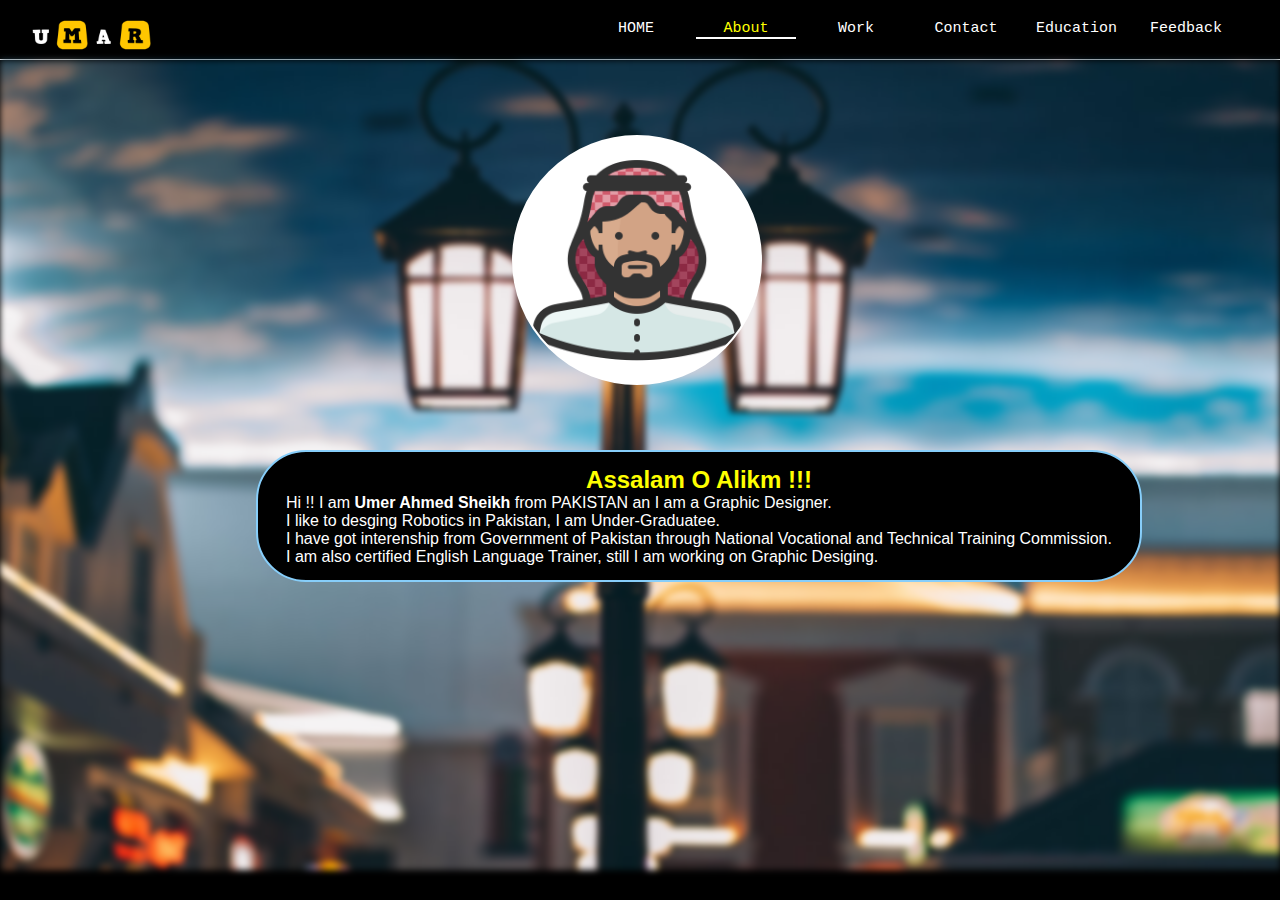
<file: About.html>
<!DOCTYPE html>
<html lang="en">

    <head>
        <meta charset="UTF-8">
		<meta name="viewport" content="width=device-width, initial-scale=1">

            <title>About_OmarSheikh</title>
            <link rel='shortcut icon' href='http://icons.iconarchive.com/icons/oxygen-icons.org/oxygen/256/Actions-help-about-icon.png' type='image/x-icon'>
           
			<link rel="stylesheet" href="About.css">

    </head>

    <body style="background-color: black;">
        <!-- navbar start -->
        <nav>
            <div class="logo">
                <img src="Log.png" width="auto" height="70px">
            </div>
                <ul>
                    <a href="index.html">HOME</a>
                    <a href="About.html" style="color: yellow; border-bottom: white solid 2px;">About</a>
                    <a href="Work.html">Work</a>
                    <a href="Contact.html">Contact</a>
                    <a href="Education.html">Education</a>
                    <a href="Feedback.html">Feedback</a>
                </ul>
        </nav>
        <div class="img">
            <img src="Ligts.jpeg" width="100%" height="100%">
        </div>
        <!-- navbar end-->



        <!--header start-->
        
        <div class="DP">
            <img src="Haircut.png" height="100%" width="100%" style="border-radius: 50%; border: white solid 2px; background-color: white;">
        </div>
        <div class="about">
            <h2 style="text-align: center; color: yellow;">Assalam O Alikm !!!</h2>
            <p>Hi !! I am <b>Umer Ahmed Sheikh</b> from PAKISTAN an I am a Graphic Designer.<br> I like to desging Robotics in Pakistan, I am Under-Graduatee. <br> I have got interenship from Government of Pakistan through National Vocational and Technical Training Commission. <br> I am also certified English Language Trainer, still I am working on Graphic Desiging.</p>
        </div>

        <!--header end-->

    </body>


</html>
</file>
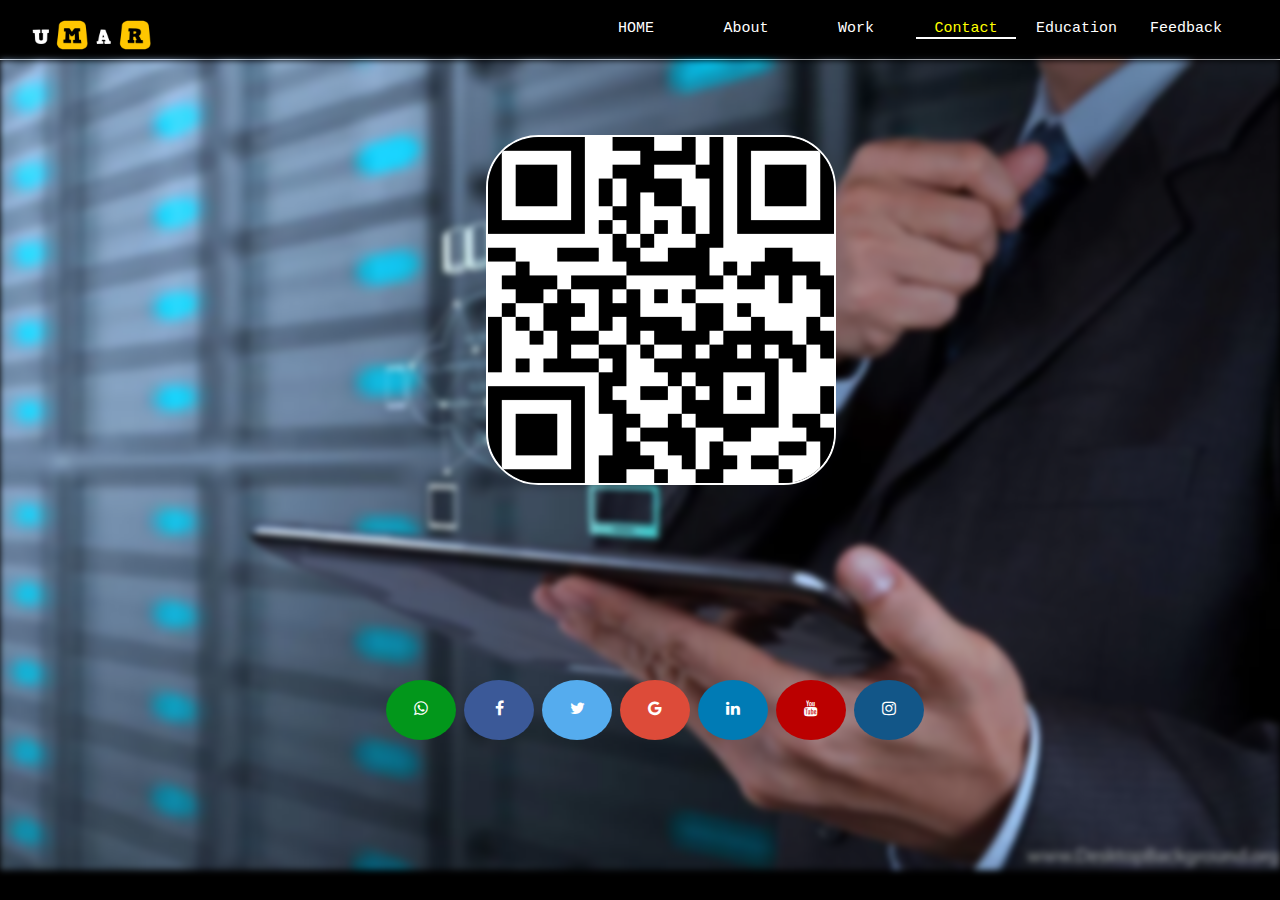
<file: Contact.html>
<!DOCTYPE html>
<html lang="en">
<head>
    <meta charset="UTF-8">
    <meta name="viewport" content="width=device-width, initial-scale=1">

            <title>Contact_OmarSheikh</title>
            <link rel='shortcut icon' href='http://icons.iconarchive.com/icons/dtafalonso/android-lollipop/512/Phone-icon.png' type='image/x-icon'>
            <link rel="stylesheet" href="Contact.css">
            <link rel="stylesheet" href="https://cdnjs.cloudflare.com/ajax/libs/font-awesome/4.7.0/css/font-awesome.min.css">
</head>
<body style="background-color: black;">
    <nav>
        <div class="logo">
            <img src="Log.png" height="70px" width="auto">
        </div>
        <ul>
            <a href="file:///C:/Users/Administrator/Desktop/Website/Profile/index.html" >HOME</a>
            <a href="file:///C:/Users/Administrator/Desktop/Website/Profile/About.html">About</a>
            <a href="file:///C:/Users/Administrator/Desktop/Website/Profile/Work.html">Work</a>
            <a href="file:///C:/Users/Administrator/Desktop/Website/Profile/Contact.html" style="color: yellow; border-bottom: white solid 2px;">Contact</a>
            <a href="file:///C:/Users/Administrator/Desktop/Website/Profile/Education.html">Education</a>
            <a href="file:///C:/Users/Administrator/Desktop/Website/Profile/Feedback.html">Feedback</a>
        </ul>
    </nav>
    <div class="img">
        <img src="contact.webp" height="100%" width="100%">
    </div>

        
    <div class="slinks">
        <a href="https://wa.me/+923118300169" class="fa fa-whatsapp"></a>
        <a href="https://www.facebook.com/omar.sheikh.509994" class="fa fa-facebook"></a>
        <a href="https://twitter.com/omarsheikh3000" class="fa fa-twitter"></a>
        <a href="https://myaccount.google.com/?utm_source=OGB&tab=kk&utm_medium=act" class="fa fa-google"></a>
        <a href="https://www.linkedin.com/in/umer-ahmed-sheikh-391b8018a" class="fa fa-linkedin"></a>
        <a href="https://www.youtube.com/channel/UCY6bWXeHS7tySgHVNA2PERg?view_as=subscriber" class="fa fa-youtube"></a>
        <a href="https://www.instagram.com/omarsheikh300/" class="fa fa-instagram"></a>
    </div>

    <div class="QR">
        <img src="Scaner.png" height="100%" width="100%" style="border-radius: 15%; border: white solid 2px;" >
    </div>




</body>


</html>
</file>
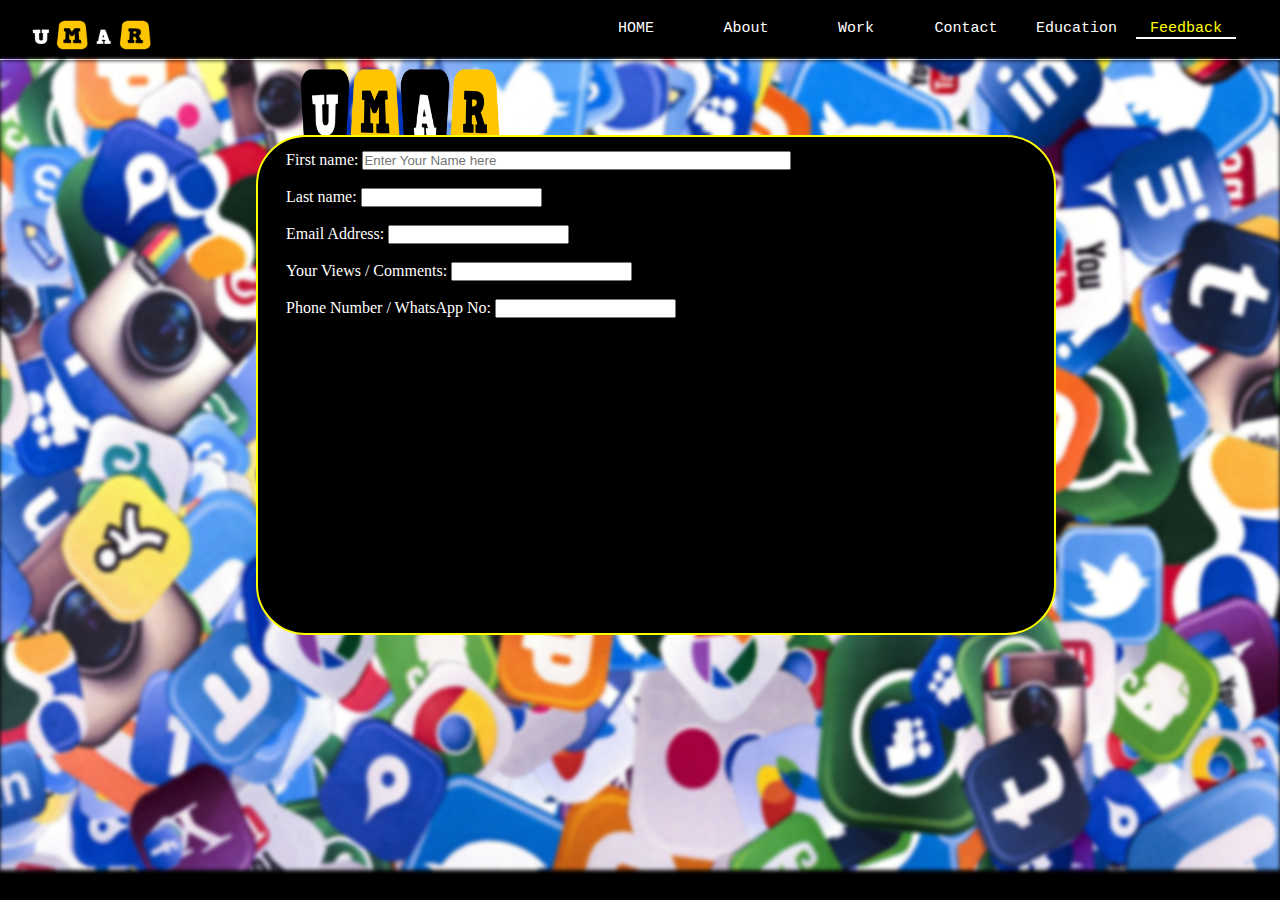
<file: Feedback.html>
<!DOCTYPE html>
<html>
    <head>
        <title>Feedback_OmarSheikh</title>
        <link rel="stylesheet" href="Feedback.css">
        <link rel="shortcut icon" href="http://icons.iconarchive.com/icons/paomedia/small-n-flat/1024/bubble-icon.png">
    </head>
    <body style="background-color: black;">
        <nav>
            <div class="logo">
                <img src="Log.png" height="70px" width="auto">
            </div>
            <ul>
                <a href="file:///C:/Users/Administrator/Desktop/Website/Profile/index.html" >HOME</a>
                <a href="file:///C:/Users/Administrator/Desktop/Website/Profile/About.html">About</a>
                <a href="file:///C:/Users/Administrator/Desktop/Website/Profile/Work.html">Work</a>
                <a href="file:///C:/Users/Administrator/Desktop/Website/Profile/Contact.html">Contact</a>
                <a href="file:///C:/Users/Administrator/Desktop/Website/Profile/Education.html">Education</a>
                <a href="file:///C:/Users/Administrator/Desktop/Website/Profile/Feedback.html" style="color: yellow; border-bottom: white solid 2px;">Feedback</a>
            </ul>
        </nav>
        <div class="img">
            <img src="Comments.jpg" height="100%" width="100%">
        </div>

        
        <img src="Log.png" height="200px" width="200px" style="position: absolute; top: 10px; left: 300px;">
        
        <div class="view">
            <form action="">        
            <div style="text-align: left;">
                <p><label>First name:</label>
                <input type="text" placeholder="Enter Your Name here" size="51px" maxlength="30"><br><br></p>
                <p><label>Last name:</label>
                <input type="text" name="lname"><br><br></p>
                <label>Email Address:</label>
                <input type="text" name="fname"><br><br>
                <label>Your Views / Comments:</label>
                <input type="text" name="fname"><br><br>
                <label>Phone Number / WhatsApp No:</label>
                <input type="text" name="fname"><br><br>
            </div>
              </form>
        </div>

    </body>
</html>
</file>
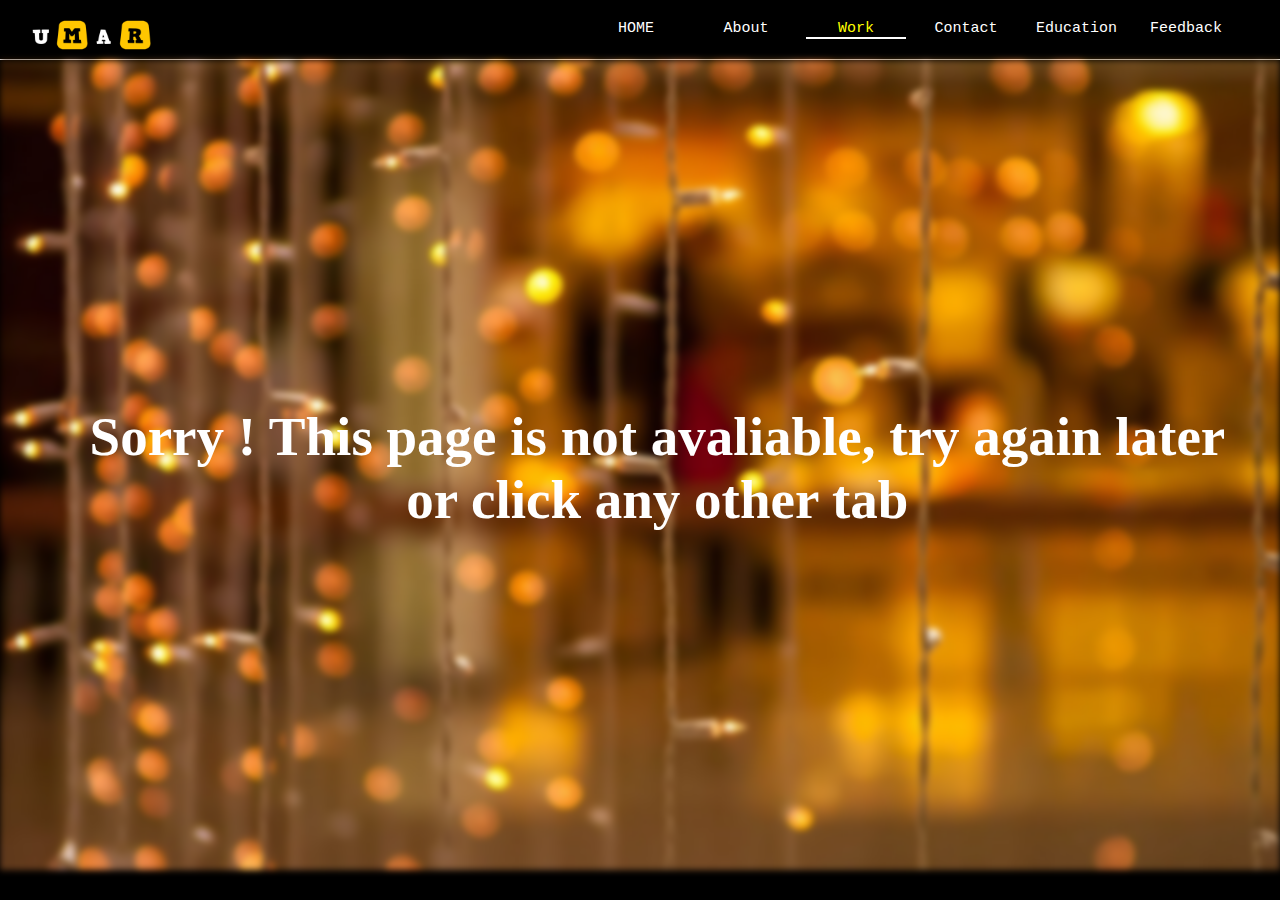
<file: Work.html>
<!DOCTYPE html>
<html lang="en">
    <head>
        <meta charset="UTF-8">
		<meta name="viewport" content="width=device-width, initial-scale=1">

                <title>Work_OmarSheikh</title>
                <link rel='shortcut icon' href='http://icons.iconarchive.com/icons/treetog/junior/256/folder-documents-icon.png' type='image/x-icon'>
				<link rel="stylesheet" href="Work.css">
    </head>
    <body style="background-color: black;">
        <!--navbar start-->
        <nav>
            <div class="logo">
                <img src="Log.png" height="70px" width="auto">
            </div>
            <ul>
                <a href="file:///C:/Users/Administrator/Desktop/Website/Profile/index.html" >HOME</a>
				<a href="file:///C:/Users/Administrator/Desktop/Website/Profile/About.html">About</a>
				<a href="file:///C:/Users/Administrator/Desktop/Website/Profile/Work.html" style="color: yellow; border-bottom: white solid 2px;">Work</a>
                <a href="file:///C:/Users/Administrator/Desktop/Website/Profile/Contact.html">Contact</a>
                <a href="file:///C:/Users/Administrator/Desktop/Website/Profile/Education.html">Education</a>
                <a href="file:///C:/Users/Administrator/Desktop/Website/Profile/Feedback.html">Feedback</a>
            </ul>
        </nav>
        <div class="img" >
            <img src="Dec.jpg" height="100%" width="100%">
        </div>
        <!--navbar end-->

    </body>
    <h1 style="font-size: 55px; color: white; position: absolute; top: 45%; left: 07%; text-align: center;">Sorry ! This page is not avaliable, try again later<br> or click any other tab</h1>
</html>
</file>
<file: About.css>
*{
    margin: 0;
    padding: 0;
    box-sizing: border-box;
}
body, html
{height: 100%;
width:auto ;
}
nav{
    background-color: black;
    width: 100%;
    height: 60px;
    border-bottom: white solid 1px;
  
}
ul{
    height: 50px;
    width: auto;
    color: white;
    list-style-type: none;
    display: flex;
    padding-top: 10px;
    margin-left: 45%;
    font-size: 15px;
    
}
a{
    margin-left: 10px;
    margin-bottom: 11px;
    width: 100px;;
    height: auto;
    padding: 10px;
    font-family: 'Courier New', Courier, monospace;
    text-decoration: none;
    color: white;
    text-align: center;
}
a:hover
{
    border-bottom: white solid 2px;
    color: yellow;
}
.logo
{
    position: absolute;
    width: auto;
    margin-left: 25px;
    top: 0%;
}
.img
{
    width: 100%;
    height: 90%;
    filter: blur(3px);
}
.about
{
    font-family: 'Gill Sans', 'Gill Sans MT', Calibri, 'Trebuchet MS', sans-serif;
    border: none;
    background-color: inherit;
    padding: 14px 28px;
    font-size: 16px;
    border: lightskyblue solid 2px;
    background-color: black;
    border-radius: 50px;
    color: white;
    position: absolute;
    left: 20%;
    top: 50%;
    margin-right: 10%;
}
.DP
{
    position: absolute;
    height: 250px;
    width: 250px;
    top: 15%;
    left: 40%;
}
</file>
<file: Contact.css>
*{
    margin: 0;
    padding: 0;
    box-sizing: border-box;
}
body, html
{height: 100%;
width:auto ;
}
nav
{
    background-color: black;
    width: 100%;
    height: 60px;
    border-bottom: white solid 1px;
}
ul
{
    height: 50px;
    width: auto;
    color: white;
    list-style-type: none;
    display: flex;
    padding-top: 10px;
    margin-left: 45%;
    font-size: 15px;
}
a
{
    margin-left: 10px;
    margin-bottom: 11px;
    width: 100px;;
    height: auto;
    padding: 10px;
    font-family: 'Courier New', Courier, monospace;
    text-decoration: none;
    color: white;
    text-align: center;
}
a:hover
{
    color: yellow;
    border-bottom: white solid 2px;
}
.img
{
    width: 100%;
    height: 90%;
    filter: blur(3px);
}
.logo
{
    position: absolute;
    margin-left: 25px;
    top: 0%;
}
.fa {
    padding: 20px;
    width: 70px;
    height: 60px;
    text-align: center;
    text-decoration: none;
    margin: 5px 2px;
    border-radius: 50%;
    font-size: 50px;
  } 
  .fa-facebook {
    background: #3B5998;
    color: white;
  }
  
  .fa-twitter {
    background: #55ACEE;
    color: white;
  }
  
  .fa-google {
    background: #dd4b39;
    color: white;
  }
  
  .fa-linkedin {
    background: #007bb5;
    color: white;
  }
  
  .fa-youtube {
    background: #bb0000;
    color: white;
  }
  
  .fa-instagram {
    background: #125688;
    color: white;}
  .fa-whatsapp
  {
    background: #02971b;
    color: white;
  }
.slinks
{
    position: absolute;
    top: 75%;
    left: 30%;
}
.slinks :hover
{
  opacity: 0.7;
}
.QR
{
    position: absolute;
    height: 350px;
    width: 350px;
    top: 15%;
    left: 38%;
}
</file>
<file: Feedback.css>
*{
    margin: 0;
    padding: 0;
    box-sizing: border-box;
}
body, html
{height: 100%;
width:auto ;
}
nav
{
    background-color: black;
    width: 100%;
    height: 60px;
    border-bottom: white solid 1px;
}
ul
{
    height: 50px;
    width: auto;
    color: white;
    list-style-type: none;
    display: flex;
    padding-top: 10px;
    margin-left: 45%;
    font-size: 15px;
}
a
{
    margin-left: 10px;
    margin-bottom: 11px;
    width: 100px;;
    height: auto;
    padding: 10px;
    font-family: 'Courier New', Courier, monospace;
    text-decoration: none;
    color: white;
    text-align: center;
}
a:hover
{
    color: yellow;
    border-bottom: white solid 2px;
}
.logo
{
    position: absolute;
    margin-left: 25px;
    top: 0%;
}
.img
{
    filter: blur(2px);
    width: 100%;
    height: 90%;
}
.view
{
    height: 500px;
    width: 800px;
    position: absolute;
    padding: 14px 28px;
    font-size: 16px;
    border: yellow solid 2px;
    background-color: black;
    border-radius: 50px;
    left: 20%;
    top: 15%;
    color: white;
    text-align: center;
}
</file>
<file: Work.css>
*{
    margin: 0;
    padding: 0;
    box-sizing: border-box;
}
body, html
{height: 100%;
width:auto ;
}
nav
{
    background-color: black;
    width: 100%;
    height: 60px;
    border-bottom: white solid 1px;
}
ul
{
    height: 50px;
    width: auto;
    color: white;
    list-style-type: none;
    display: flex;
    padding-top: 10px;
    margin-left: 45%;
    font-size: 15px;
}
a
{
    margin-left: 10px;
    margin-bottom: 11px;
    width: 100px;;
    height: auto;
    padding: 10px;
    font-family: 'Courier New', Courier, monospace;
    text-decoration: none;
    color: white;
    text-align: center;
}
a:hover
{
    color: yellow;
    border-bottom: white solid 2px;
}
.img
{
    width: 100%;
    height: 90%;
    filter: blur(3px);
}
.logo
{
    position: absolute;
    margin-left: 25px;
    top: 0%;
}
</file>
